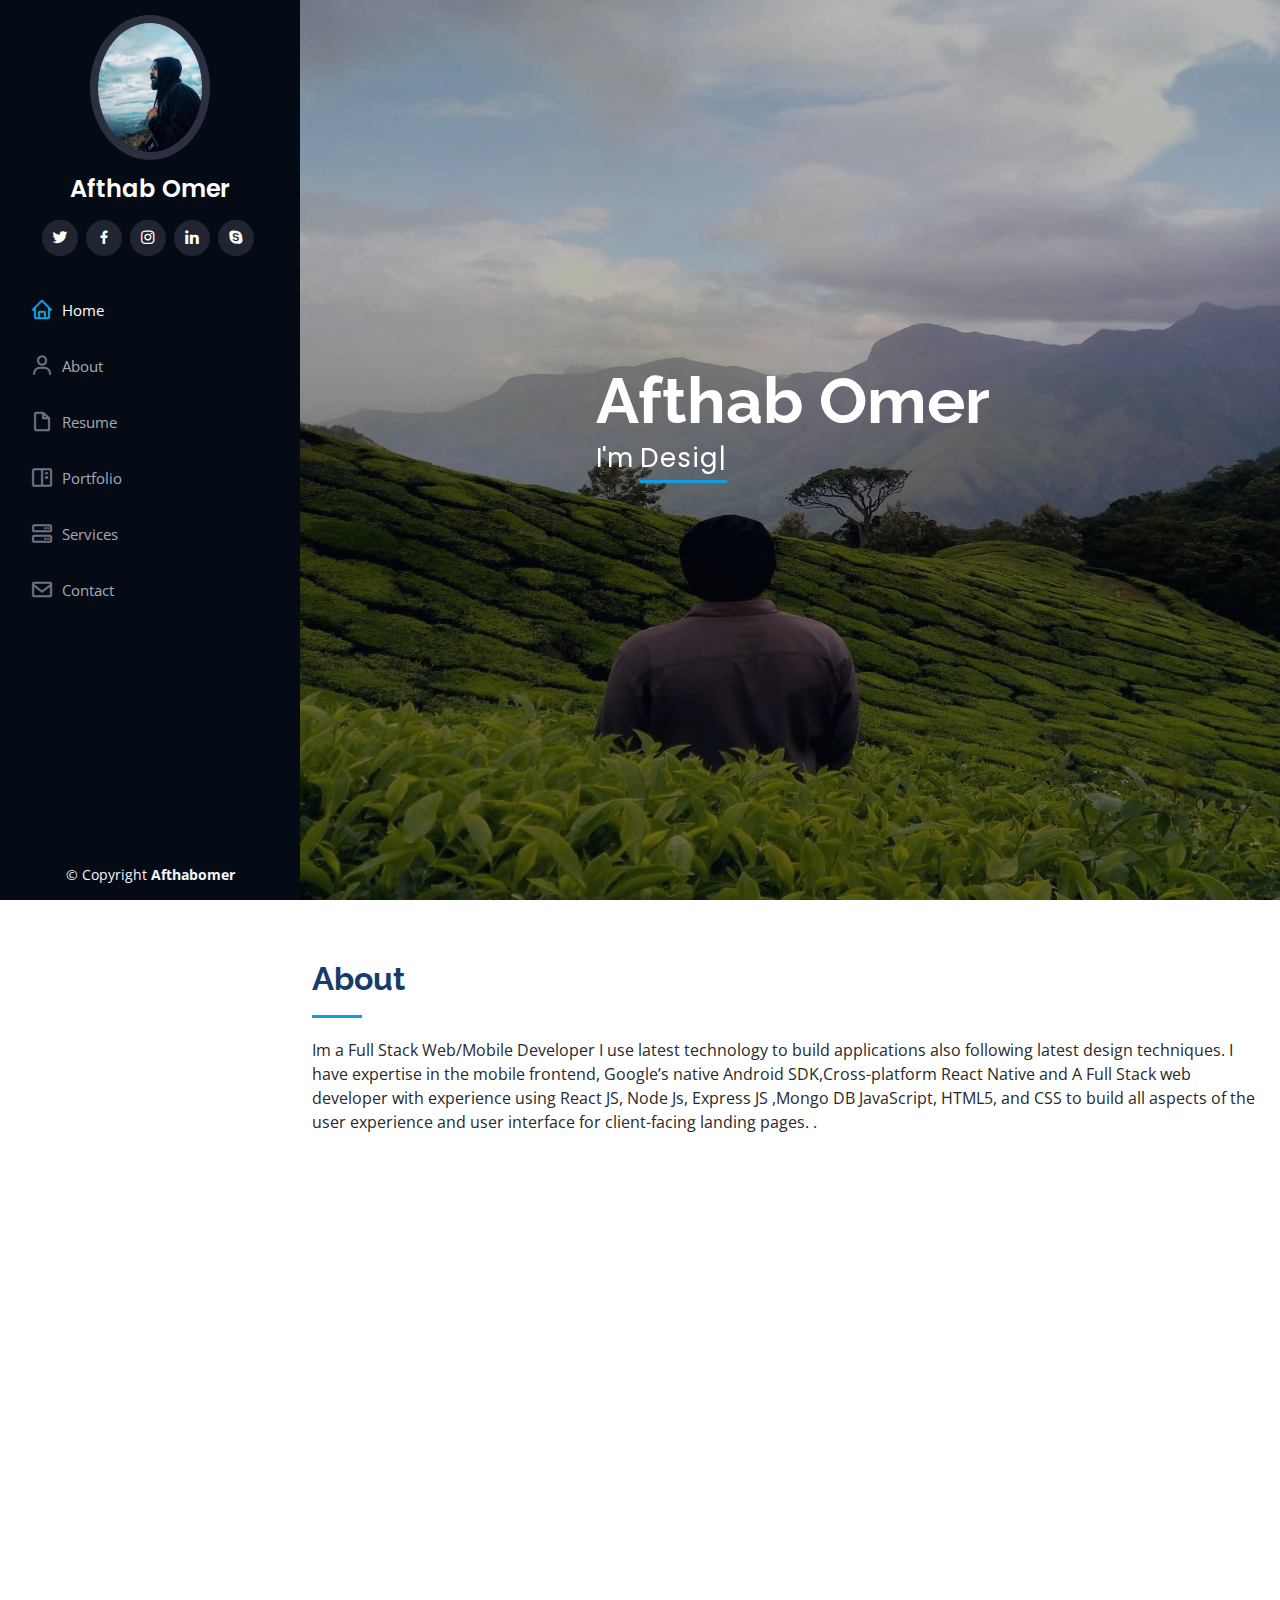
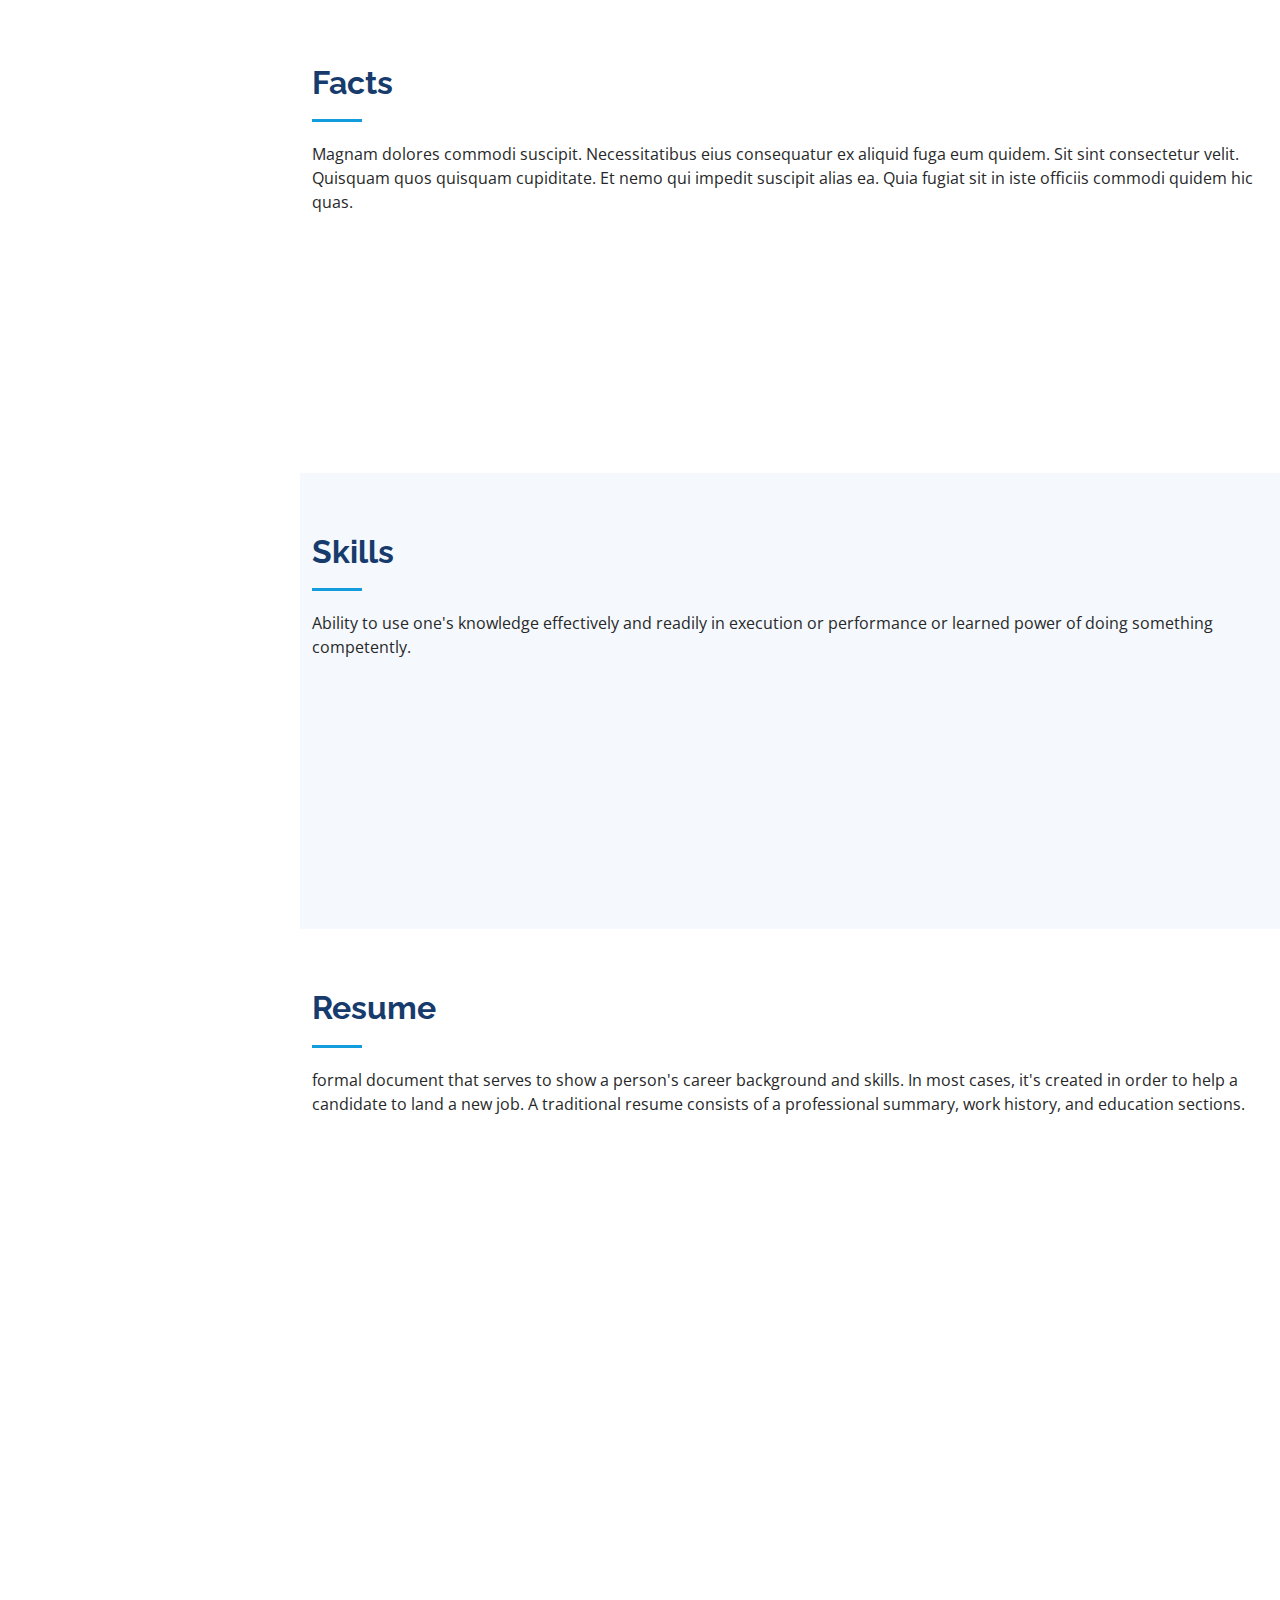
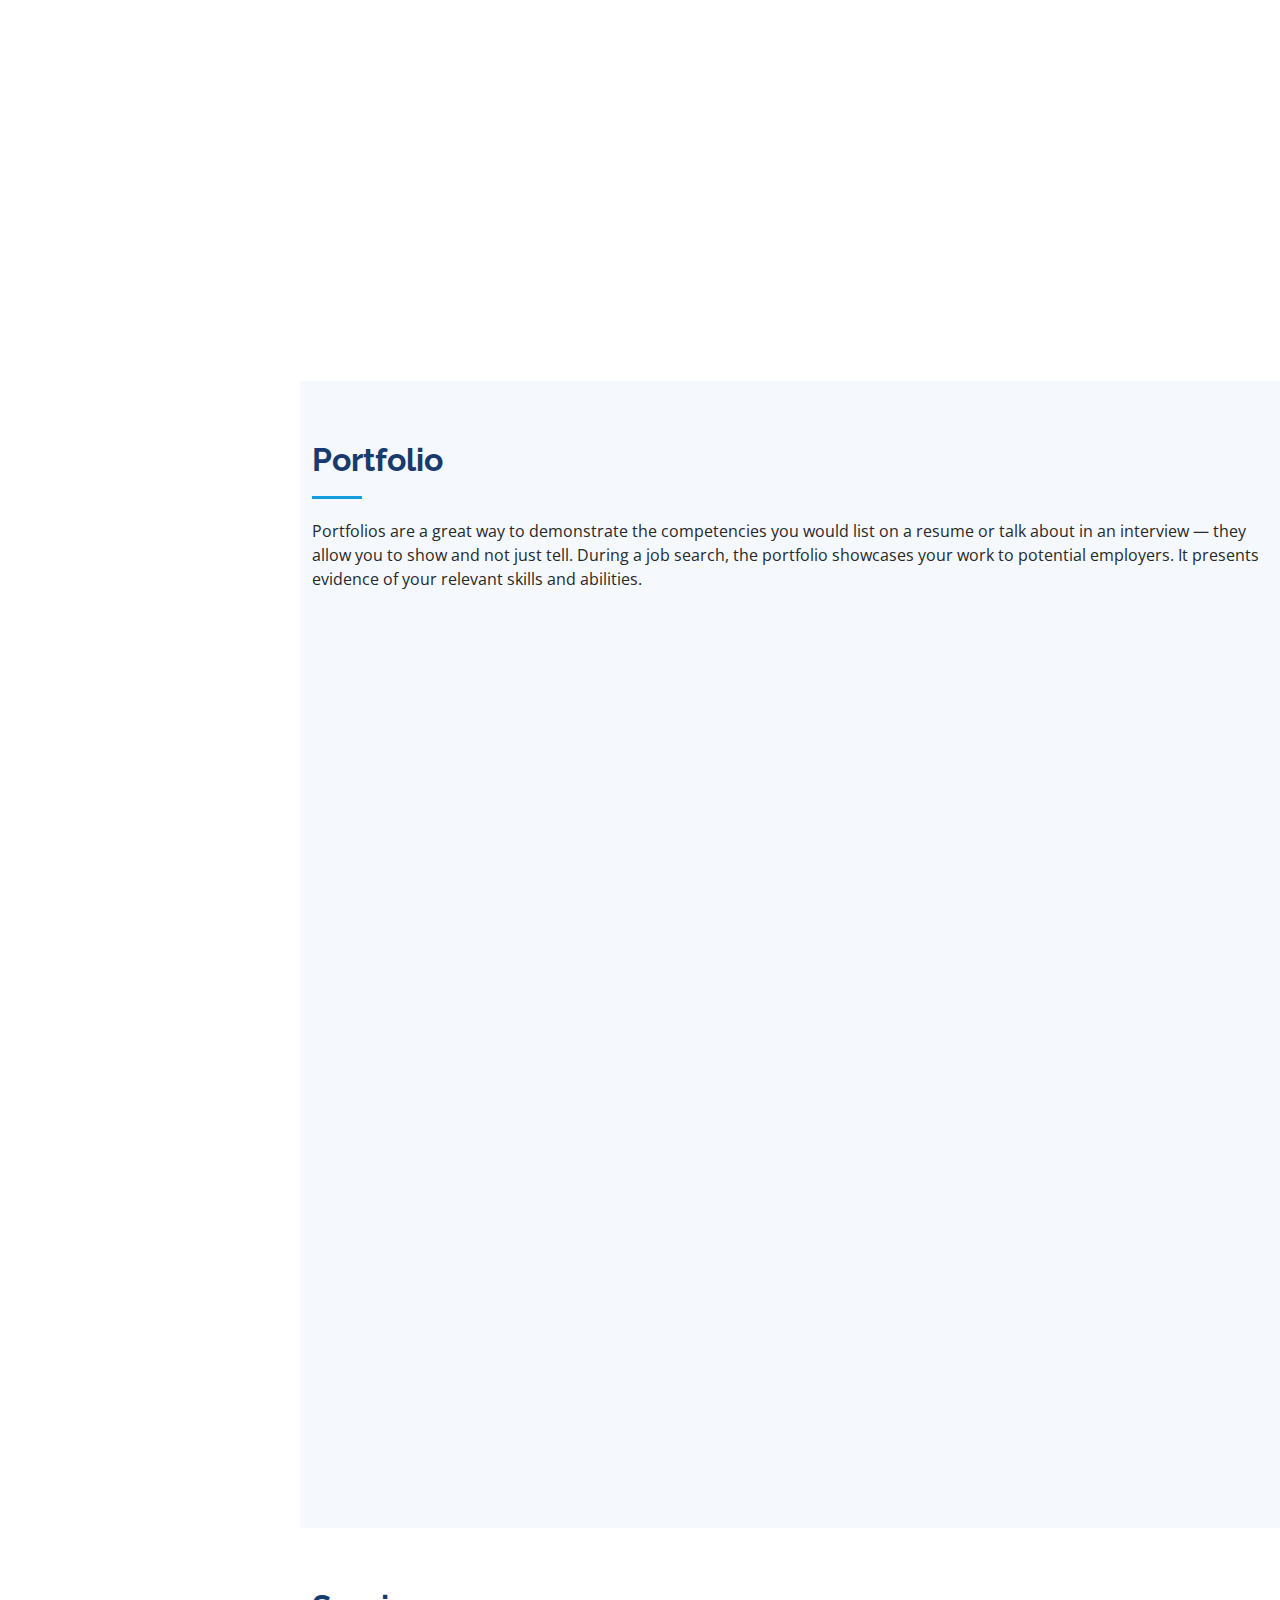
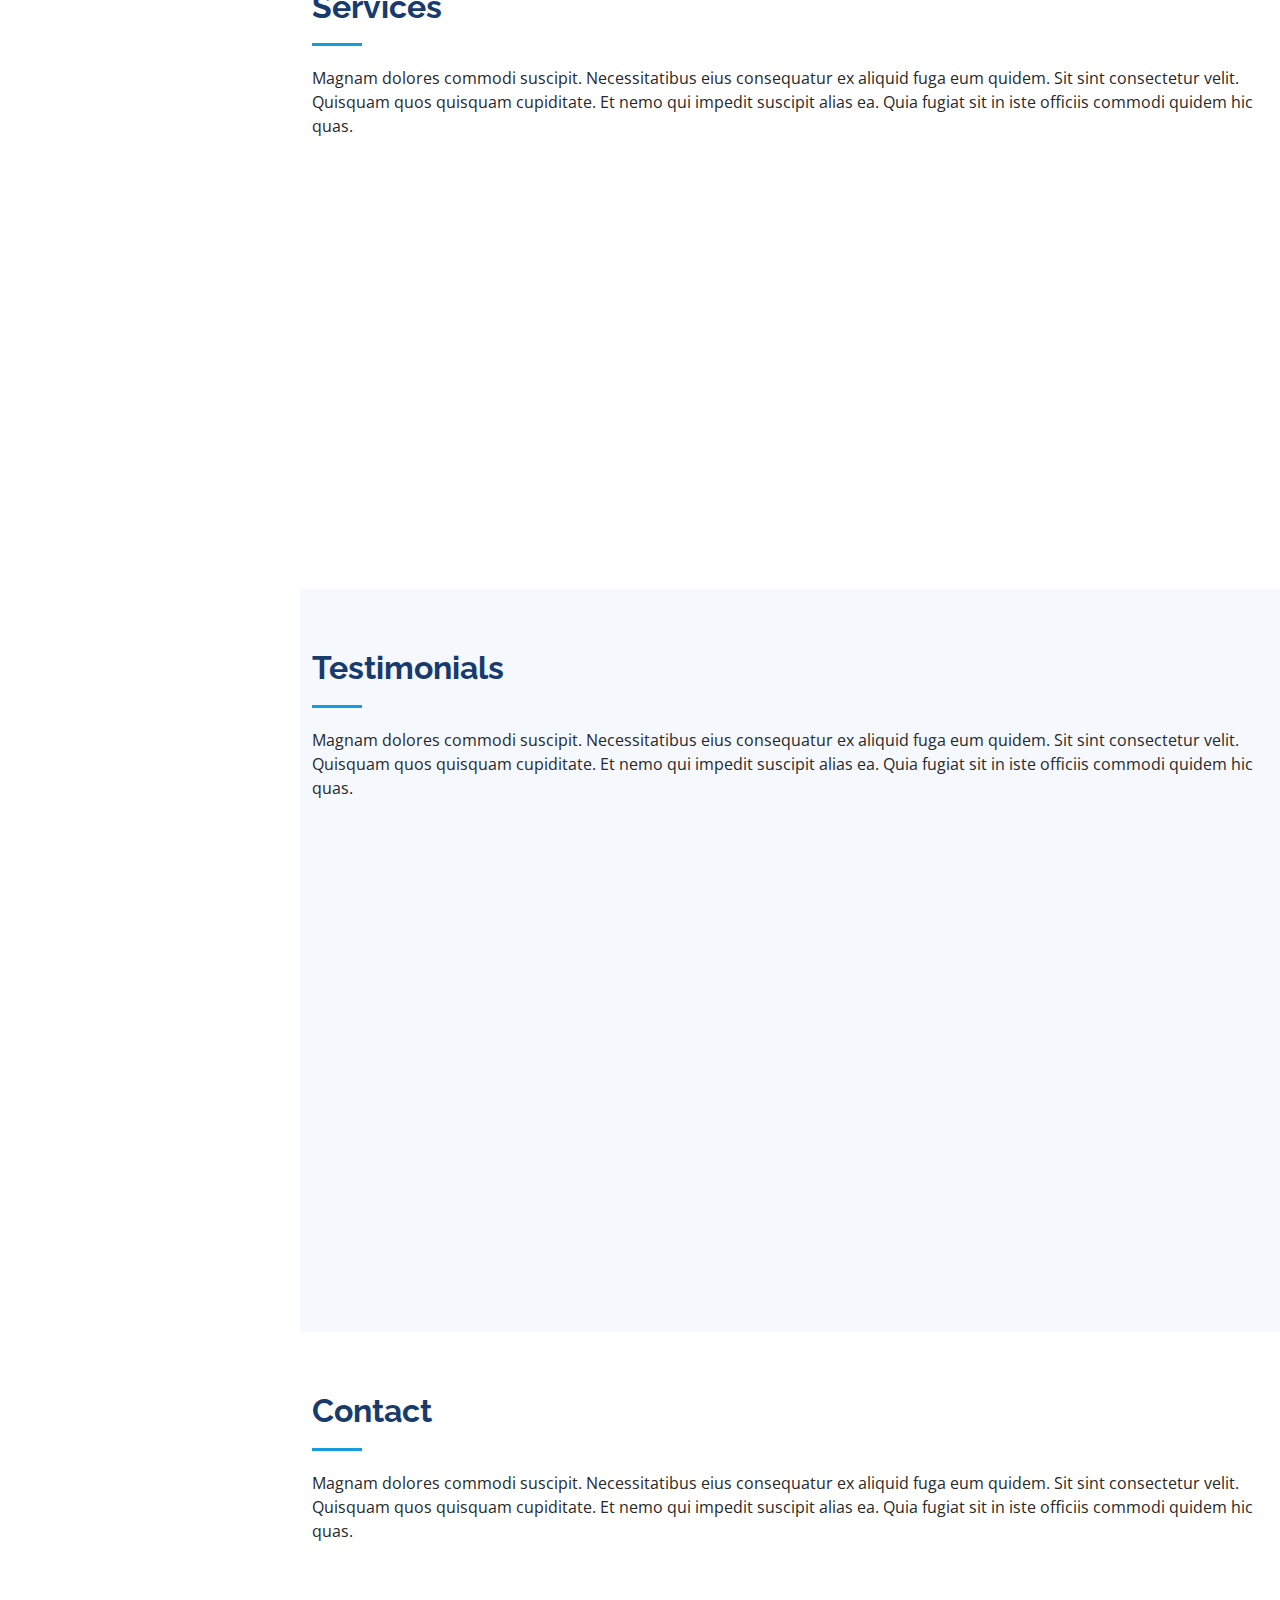
<file: index.html>
<!DOCTYPE html>
<html lang="en">

<head>
  <meta charset="utf-8">
  <meta content="width=device-width, initial-scale=1.0" name="viewport">

  <title>Afthab Omer-Resume</title>
  <meta content="" name="description">
  <meta content="" name="keywords">

  <!-- Favicons -->
  <link href="assets/img/favicon.png" rel="icon">
  <link href="assets/img/apple-touch-icon.png" rel="apple-touch-icon">

  <!-- Google Fonts -->
  <link href="https://fonts.googleapis.com/css?family=Open+Sans:300,300i,400,400i,600,600i,700,700i|Raleway:300,300i,400,400i,500,500i,600,600i,700,700i|Poppins:300,300i,400,400i,500,500i,600,600i,700,700i" rel="stylesheet">

  <!-- Vendor CSS Files -->
  <link href="assets/vendor/aos/aos.css" rel="stylesheet">
  <link href="assets/vendor/bootstrap/css/bootstrap.min.css" rel="stylesheet">
  <link href="assets/vendor/bootstrap-icons/bootstrap-icons.css" rel="stylesheet">
  <link href="assets/vendor/boxicons/css/boxicons.min.css" rel="stylesheet">
  <link href="assets/vendor/glightbox/css/glightbox.min.css" rel="stylesheet">
  <link href="assets/vendor/swiper/swiper-bundle.min.css" rel="stylesheet">

  <!-- Template Main CSS File -->
  <link href="assets/css/style.css" rel="stylesheet">

  <!-- =======================================================
  * Template Name: iPortfolio - v3.7.0
  * Template URL: https://bootstrapmade.com/iportfolio-bootstrap-portfolio-websites-template/
  * Author: BootstrapMade.com
  * License: https://bootstrapmade.com/license/
  ======================================================== -->
</head>

<body>

  <!-- ======= Mobile nav toggle button ======= -->
  <i class="bi bi-list mobile-nav-toggle d-xl-none"></i>

  <!-- ======= Header ======= -->
  <header id="header">
    <div class="d-flex flex-column">

      <div class="profile">
        <img src="assets/img/profile-img.jpg" alt="" class="img-fluid rounded-circle">
        <h1 class="text-light"><a href="index.html">Afthab Omer</a></h1>
        <div class="social-links mt-3 text-center">
          <a href="#" class="twitter"><i class="bx bxl-twitter"></i></a>
          <a href="https://www.facebook.com/afthab.omer.3" class="facebook"><i class="bx bxl-facebook"></i></a>
          <a href="https://www.instagram.com/afthab_omer/" class="instagram"><i class="bx bxl-instagram"></i></a>
          <a href="https://www.linkedin.com/in/afthab-omer/" class="linkedin"><i class="bx bxl-linkedin"></i></a>
          <a href="#" class="google-plus"><i class="bx bxl-skype"></i></a>
        </div>
      </div>

      <nav id="navbar" class="nav-menu navbar">
        <ul>
          <li><a href="#hero" class="nav-link scrollto active"><i class="bx bx-home"></i> <span>Home</span></a></li>
          <li><a href="#about" class="nav-link scrollto"><i class="bx bx-user"></i> <span>About</span></a></li>
          <li><a href="#resume" class="nav-link scrollto"><i class="bx bx-file-blank"></i> <span>Resume</span></a></li>
          <li><a href="#portfolio" class="nav-link scrollto"><i class="bx bx-book-content"></i> <span>Portfolio</span></a></li>
          <li><a href="#services" class="nav-link scrollto"><i class="bx bx-server"></i> <span>Services</span></a></li>
          <li><a href="#contact" class="nav-link scrollto"><i class="bx bx-envelope"></i> <span>Contact</span></a></li>
        </ul>
      </nav><!-- .nav-menu -->
    </div>
  </header><!-- End Header -->

  <!-- ======= Hero Section ======= -->
  <section id="hero" class="d-flex flex-column justify-content-center align-items-center">
    <div class="hero-container" data-aos="fade-in">
      <h1>Afthab Omer</h1>
      <p>I'm <span class="typed" data-typed-items="Designer, Developer, Traveler,Photographer"></span></p>
    </div>
  </section><!-- End Hero -->

  <main id="main">

    <!-- ======= About Section ======= -->
    <section id="about" class="about">
      <div class="container">

        <div class="section-title">
          <h2>About</h2>
          <p>Im a Full Stack Web/Mobile Developer I use latest technology to build applications also following latest design techniques.

            I have expertise in the mobile frontend, Google’s native Android SDK,Cross-platform React Native and A Full Stack web developer with experience using React JS, Node Js, Express JS ,Mongo DB JavaScript, HTML5, and CSS to build all aspects of the user experience and user interface for client-facing landing pages.
            
            .</p>
        </div>

        <div class="row">
          <div class="col-lg-4" data-aos="fade-right">
            <img src="assets/img/profile-img.jpg" class="img-fluid" alt="">
          </div>
          <div class="col-lg-8 pt-4 pt-lg-4 content" data-aos="fade-left">
            <h3>UI/UX Designer &amp; Web Developer.</h3>
            <p class="fst-italic">
              Seeking a challenging position in an organisation,where there is an opportunity to exhibit strengths and enhance skills while striving for the growth and development of organization
            </p>
            <div class="row">
              <div class="col-lg-6">
                <ul>
                  <li><i class="bi bi-chevron-right"></i> <strong>Birthday:</strong> <span>16 October 1997</span></li>
                  <li><i class="bi bi-chevron-right"></i> <strong>Phone:</strong> <span>+971503505323</span></li>
                  <li><i class="bi bi-chevron-right"></i> <strong>City:</strong> <span>Dubai, UAE</span></li>
                </ul>
              </div>
              <div class="col-lg-6">
                <ul>
                  <li><i class="bi bi-chevron-right"></i> <strong>Age:</strong> <span>24</span></li>
                  <li><i class="bi bi-chevron-right"></i> <strong>Degree:</strong> <span>Bsc computer science</span></li>
                  <li><i class="bi bi-chevron-right"></i> <strong>Email:</strong> <span>Afthabomer@gmail.com</span></li>
                </ul>
              </div>
            </div>
            <p>
              I also cook, drink coffee, travel alone, practice Yoga,living with lot of friends
            <br>
              I've done many things in this life, but what I'm most proud of is learning to live with purpose and within each and every moment. The important thing in life is to always be living your truth. Be Happy. Be Healthy. Be Kind. With a big and wide Smile on your face :
            </br>
              
            </p>
          </div>
        </div>

      </div>
    </section><!-- End About Section -->

    <!-- ======= Facts Section ======= -->
    <section id="facts" class="facts">
      <div class="container">

        <div class="section-title">
          <h2>Facts</h2>
          <p>Magnam dolores commodi suscipit. Necessitatibus eius consequatur ex aliquid fuga eum quidem. Sit sint consectetur velit. Quisquam quos quisquam cupiditate. Et nemo qui impedit suscipit alias ea. Quia fugiat sit in iste officiis commodi quidem hic quas.</p>
        </div>

        <div class="row no-gutters">

          <div class="col-lg-3 col-md-6 d-md-flex align-items-md-stretch" data-aos="fade-up">
            <div class="count-box">
              <i class="bi bi-emoji-smile"></i>
              <span data-purecounter-start="0" data-purecounter-end="232" data-purecounter-duration="1" class="purecounter"></span>
              <p><strong>Happy Clients</strong> consequuntur quae</p>
            </div>
          </div>

          <div class="col-lg-3 col-md-6 d-md-flex align-items-md-stretch" data-aos="fade-up" data-aos-delay="100">
            <div class="count-box">
              <i class="bi bi-journal-richtext"></i>
              <span data-purecounter-start="0" data-purecounter-end="521" data-purecounter-duration="1" class="purecounter"></span>
              <p><strong>Projects</strong> adipisci atque cum quia aut</p>
            </div>
          </div>

          <div class="col-lg-3 col-md-6 d-md-flex align-items-md-stretch" data-aos="fade-up" data-aos-delay="200">
            <div class="count-box">
              <i class="bi bi-headset"></i>
              <span data-purecounter-start="0" data-purecounter-end="1453" data-purecounter-duration="1" class="purecounter"></span>
              <p><strong>Hours Of Support</strong> aut commodi quaerat</p>
            </div>
          </div>

          <div class="col-lg-3 col-md-6 d-md-flex align-items-md-stretch" data-aos="fade-up" data-aos-delay="300">
            <div class="count-box">
              <i class="bi bi-people"></i>
              <span data-purecounter-start="0" data-purecounter-end="32" data-purecounter-duration="1" class="purecounter"></span>
              <p><strong>Hard Workers</strong> rerum asperiores dolor</p>
            </div>
          </div>

        </div>

      </div>
    </section><!-- End Facts Section -->

    <!-- ======= Skills Section ======= -->
    <section id="skills" class="skills section-bg">
      <div class="container">

        <div class="section-title">
          <h2>Skills</h2>
          <p>Ability to use one's knowledge effectively and readily in execution or performance or learned power of doing something competently.</p>
        </div>

        <div class="row skills-content">

          <div class="col-lg-6" data-aos="fade-up">

            <div class="progress">
              <span class="skill">HTML <i class="val">100%</i></span>
              <div class="progress-bar-wrap">
                <div class="progress-bar" role="progressbar" aria-valuenow="100" aria-valuemin="0" aria-valuemax="100"></div>
              </div>
            </div>

            <div class="progress">
              <span class="skill">CSS <i class="val">100%</i></span>
              <div class="progress-bar-wrap">
                <div class="progress-bar" role="progressbar" aria-valuenow="100" aria-valuemin="0" aria-valuemax="100"></div>
              </div>
            </div>

            <div class="progress">
              <span class="skill">JavaScript <i class="val">75%</i></span>
              <div class="progress-bar-wrap">
                <div class="progress-bar" role="progressbar" aria-valuenow="75" aria-valuemin="0" aria-valuemax="100"></div>
              </div>
            </div>

          </div>

          <div class="col-lg-6" data-aos="fade-up" data-aos-delay="100">

            <div class="progress">
              <span class="skill">NODE <i class="val">80%</i></span>
              <div class="progress-bar-wrap">
                <div class="progress-bar" role="progressbar" aria-valuenow="80" aria-valuemin="0" aria-valuemax="100"></div>
              </div>
            </div>

            <div class="progress">
              <span class="skill">MONGODB <i class="val">90%</i></span>
              <div class="progress-bar-wrap">
                <div class="progress-bar" role="progressbar" aria-valuenow="90" aria-valuemin="0" aria-valuemax="100"></div>
              </div>
            </div>

            <div class="progress">
              <span class="skill">ANDROID <i class="val">55%</i></span>
              <div class="progress-bar-wrap">
                <div class="progress-bar" role="progressbar" aria-valuenow="55" aria-valuemin="0" aria-valuemax="100"></div>
              </div>
            </div>

          </div>

        </div>

      </div>
    </section><!-- End Skills Section -->

    <!-- ======= Resume Section ======= -->
    <section id="resume" class="resume">
      <div class="container">

        <div class="section-title">
          <h2>Resume</h2>
          <p> formal document that serves to show a person's career background and skills. In most cases, it's created in order to help a candidate to land a new job. A traditional resume consists of a professional summary, work history, and education sections.</p>
        </div>

        <div class="row">
          <div class="col-lg-6" data-aos="fade-up">
            <h3 class="resume-title">Sumary</h3>
            <div class="resume-item pb-0">
              <h4>AFTHAB OMER</h4>
              <p><em>Seeking a challenging position in an organisation,where there is an opportunity to exhibit strengths and enhance skills while striving for the growth and development of organization.</em></p>
              <ul>
                <li>united arab emirates,dubai,muhaisnah 4</li>
                <li>+971503505323</li>
                <li>Afthabomer@gmail.com</li>
              </ul>
            </div>

            <h3 class="resume-title">Education</h3>
            <div class="resume-item">
              <h4>UNIVERSITY OF MYSORE &amp; Graphic Design</h4>
              <h5>2015 - 2018</h5>
              <p>Saraswathipuram, Mysuru</p>
              <p>B.sc Computer Science</p>
              <p><em>Automation Portal for college management
              </p><p>Garden Truck: Web application developed in J2EE platform
                for farmers managementv system with automated kisan card generation.</em></p>
            </div>
            <div class="resume-item">
              <h4>JDT HIGHER SECONDARY SCHOOL &amp; Graphic Design</h4>
              <h5>2013 - 2015</h5>
              <p><em>VELLIMADUKUNNU ,CALICUT</em></p>
            </div>
          </div>
          <div class="col-lg-6" data-aos="fade-up" data-aos-delay="100">
            <h3 class="resume-title">Professional Experience</h3>
            <div class="resume-item">
              <h4>Software Developer</h4>
              <h5>Sep 2018 - Sep 2021</h5>
              <p><em>New change Pvt Ltd, Bangalore </em></p>
              <ul>
                <li>Lead in the design, development, and implementation of the graphic, layout, and production communication materials</li>
                <li>Delegate tasks to the 7 members of the developing team and provide counsel on all aspects of the project. </li>
                <li>Supervise the assessment of all developing materials in order to ensure quality and accuracy of the product</li>
                <li>Worked in team development of Web Apps in React js framework</li>
              </ul>
            </div>
            <div class="resume-item">
              <h4>Android Developer-Intern</h4>
              <h5>April 2018 - July 2018</h5>
              <p><em>TATA Consultancy Service-Infopark Cochin</em></p>
              <ul>
                <li>Engineered android application with real time databse</li>
                <li>Exposed to VCS Terminologies</li>
                <li>Experienced in Complex backend management systems</li>
                <li>Played role of scrum</li>
              </ul>
            </div>
          </div>
        </div>

      </div>
    </section><!-- End Resume Section -->

    <!-- ======= Portfolio Section ======= -->
    <section id="portfolio" class="portfolio section-bg">
      <div class="container">

        <div class="section-title">
          <h2>Portfolio</h2>
          <p>
            Portfolios are a great way to demonstrate the competencies you would list on a resume or talk about in an interview — they allow you to show and not just tell. During a job search, the portfolio showcases your work to potential employers. It presents evidence of your relevant skills and abilities.</p>
        </div>

        <div class="row" data-aos="fade-up">
          <div class="col-lg-12 d-flex justify-content-center">
            <ul id="portfolio-flters">
              <li data-filter="*" class="filter-active">All</li>
              <li data-filter=".filter-app">App</li>
              <li data-filter=".filter-card">Photo</li>
              <li data-filter=".filter-web">Web</li>
            </ul>
          </div>
        </div>

        <div class="row portfolio-container" data-aos="fade-up" data-aos-delay="100">

          <div class="col-lg-4 col-md-6 portfolio-item filter-app">
            <div class="portfolio-wrap">
              <img src="assets/img/portfolio/portfolio-1.jpg" class="img-fluid" alt="">
              <div class="portfolio-links">
                <a href="assets/img/portfolio/portfolio-1.jpg" data-gallery="portfolioGallery" class="portfolio-lightbox" title="App 1"><i class="bx bx-plus"></i></a>
                <a href="portfolio-details.html" title="More Details"><i class="bx bx-link"></i></a>
              </div>
            </div>
          </div>

          <div class="col-lg-4 col-md-6 portfolio-item filter-web">
            <div class="portfolio-wrap">
              <img src="assets/img/portfolio/portfolio-2.jpg" class="img-fluid" alt="">
              <div class="portfolio-links">
                <a href="assets/img/portfolio/portfolio-2.jpg" data-gallery="portfolioGallery" class="portfolio-lightbox" title="Web 3"><i class="bx bx-plus"></i></a>
                <a href="portfolio-details.html" title="More Details"><i class="bx bx-link"></i></a>
              </div>
            </div>
          </div>

          <div class="col-lg-4 col-md-6 portfolio-item filter-app">
            <div class="portfolio-wrap">
              <img src="assets/img/portfolio/portfolio-3.jpg" class="img-fluid" alt="">
              <div class="portfolio-links">
                <a href="assets/img/portfolio/portfolio-3.jpg" data-gallery="portfolioGallery" class="portfolio-lightbox" title="App 2"><i class="bx bx-plus"></i></a>
                <a href="portfolio-details.html" title="More Details"><i class="bx bx-link"></i></a>
              </div>
            </div>
          </div>

          <div class="col-lg-4 col-md-6 portfolio-item filter-card">
            <div class="portfolio-wrap">
              <img src="assets/img/portfolio/portfolio-4.jpg" class="img-fluid" alt="">
              <div class="portfolio-links">
                <a href="assets/img/portfolio/portfolio-4.jpg" data-gallery="portfolioGallery" class="portfolio-lightbox" title="Card 2"><i class="bx bx-plus"></i></a>
                <a href="portfolio-details.html" title="More Details"><i class="bx bx-link"></i></a>
              </div>
            </div>
          </div>

          <div class="col-lg-4 col-md-6 portfolio-item filter-web">
            <div class="portfolio-wrap">
              <img src="assets/img/portfolio/portfolio-5.jpg" class="img-fluid" alt="">
              <div class="portfolio-links">
                <a href="assets/img/portfolio/portfolio-5.jpg" data-gallery="portfolioGallery" class="portfolio-lightbox" title="Web 2"><i class="bx bx-plus"></i></a>
                <a href="portfolio-details.html" title="More Details"><i class="bx bx-link"></i></a>
              </div>
            </div>
          </div>

          <div class="col-lg-4 col-md-6 portfolio-item filter-app">
            <div class="portfolio-wrap">
              <img src="assets/img/portfolio/portfolio-6.jpg" class="img-fluid" alt="">
              <div class="portfolio-links">
                <a href="assets/img/portfolio/portfolio-6.jpg" data-gallery="portfolioGallery" class="portfolio-lightbox" title="App 3"><i class="bx bx-plus"></i></a>
                <a href="portfolio-details.html" title="More Details"><i class="bx bx-link"></i></a>
              </div>
            </div>
          </div>

          <div class="col-lg-4 col-md-6 portfolio-item filter-card">
            <div class="portfolio-wrap">
              <img src="assets/img/portfolio/portfolio-7.jpg" class="img-fluid" alt="">
              <div class="portfolio-links">
                <a href="assets/img/portfolio/portfolio-7.jpg" data-gallery="portfolioGallery" class="portfolio-lightbox" title="Card 1"><i class="bx bx-plus"></i></a>
                <a href="portfolio-details.html" title="More Details"><i class="bx bx-link"></i></a>
              </div>
            </div>
          </div>
          <div class="col-lg-4 col-md-6 portfolio-item filter-card">
            <div class="portfolio-wrap">
              <img src="assets/img/portfolio/portfolio-8.jpg" class="img-fluid" alt="">
              <div class="portfolio-links">
                <a href="assets/img/portfolio/portfolio-8.jpg" data-gallery="portfolioGallery" class="portfolio-lightbox" title="Card 3"><i class="bx bx-plus"></i></a>
                <a href="portfolio-details.html" title="More Details"><i class="bx bx-link"></i></a>
              </div>
            </div>
          </div>

          <div class="col-lg-4 col-md-6 portfolio-item filter-web">
            <div class="portfolio-wrap">
              <img src="assets/img/portfolio/portfolio-9.jpg" class="img-fluid" alt="">
              <div class="portfolio-links">
                <a href="assets/img/portfolio/portfolio-9.jpg" data-gallery="portfolioGallery" class="portfolio-lightbox" title="Web 3"><i class="bx bx-plus"></i></a>
                <a href="portfolio-details.html" title="More Details"><i class="bx bx-link"></i></a>
              </div>
            </div>
          </div>

        </div>

      </div>
    </section><!-- End Portfolio Section -->

    <!-- ======= Services Section ======= -->
    <section id="services" class="services">
      <div class="container">

        <div class="section-title">
          <h2>Services</h2>
          <p>Magnam dolores commodi suscipit. Necessitatibus eius consequatur ex aliquid fuga eum quidem. Sit sint consectetur velit. Quisquam quos quisquam cupiditate. Et nemo qui impedit suscipit alias ea. Quia fugiat sit in iste officiis commodi quidem hic quas.</p>
        </div>

        <div class="row">
          <div class="col-lg-4 col-md-6 icon-box" data-aos="fade-up">
            <div class="icon"><i class="bi bi-briefcase"></i></div>
            <h4 class="title"><a href="">Lorem Ipsum</a></h4>
            <p class="description">Voluptatum deleniti atque corrupti quos dolores et quas molestias excepturi sint occaecati cupiditate non provident</p>
          </div>
          <div class="col-lg-4 col-md-6 icon-box" data-aos="fade-up" data-aos-delay="100">
            <div class="icon"><i class="bi bi-card-checklist"></i></div>
            <h4 class="title"><a href="">Dolor Sitema</a></h4>
            <p class="description">Minim veniam, quis nostrud exercitation ullamco laboris nisi ut aliquip ex ea commodo consequat tarad limino ata</p>
          </div>
          <div class="col-lg-4 col-md-6 icon-box" data-aos="fade-up" data-aos-delay="200">
            <div class="icon"><i class="bi bi-bar-chart"></i></div>
            <h4 class="title"><a href="">Sed ut perspiciatis</a></h4>
            <p class="description">Duis aute irure dolor in reprehenderit in voluptate velit esse cillum dolore eu fugiat nulla pariatur</p>
          </div>
          <div class="col-lg-4 col-md-6 icon-box" data-aos="fade-up" data-aos-delay="300">
            <div class="icon"><i class="bi bi-binoculars"></i></div>
            <h4 class="title"><a href="">Magni Dolores</a></h4>
            <p class="description">Excepteur sint occaecat cupidatat non proident, sunt in culpa qui officia deserunt mollit anim id est laborum</p>
          </div>
          <div class="col-lg-4 col-md-6 icon-box" data-aos="fade-up" data-aos-delay="400">
            <div class="icon"><i class="bi bi-brightness-high"></i></div>
            <h4 class="title"><a href="">Nemo Enim</a></h4>
            <p class="description">At vero eos et accusamus et iusto odio dignissimos ducimus qui blanditiis praesentium voluptatum deleniti atque</p>
          </div>
          <div class="col-lg-4 col-md-6 icon-box" data-aos="fade-up" data-aos-delay="500">
            <div class="icon"><i class="bi bi-calendar4-week"></i></div>
            <h4 class="title"><a href="">Eiusmod Tempor</a></h4>
            <p class="description">Et harum quidem rerum facilis est et expedita distinctio. Nam libero tempore, cum soluta nobis est eligendi</p>
          </div>
        </div>

      </div>
    </section><!-- End Services Section -->

    <!-- ======= Testimonials Section ======= -->
    <section id="testimonials" class="testimonials section-bg">
      <div class="container">

        <div class="section-title">
          <h2>Testimonials</h2>
          <p>Magnam dolores commodi suscipit. Necessitatibus eius consequatur ex aliquid fuga eum quidem. Sit sint consectetur velit. Quisquam quos quisquam cupiditate. Et nemo qui impedit suscipit alias ea. Quia fugiat sit in iste officiis commodi quidem hic quas.</p>
        </div>

        <div class="testimonials-slider swiper" data-aos="fade-up" data-aos-delay="100">
          <div class="swiper-wrapper">

            <div class="swiper-slide">
              <div class="testimonial-item" data-aos="fade-up">
                <p>
                  <i class="bx bxs-quote-alt-left quote-icon-left"></i>
                  Proin iaculis purus consequat sem cure digni ssim donec porttitora entum suscipit rhoncus. Accusantium quam, ultricies eget id, aliquam eget nibh et. Maecen aliquam, risus at semper.
                  <i class="bx bxs-quote-alt-right quote-icon-right"></i>
                </p>
                <img src="assets/img/testimonials/testimonials-1.jpg" class="testimonial-img" alt="">
                <h3>Saul Goodman</h3>
                <h4>Ceo &amp; Founder</h4>
              </div>
            </div><!-- End testimonial item -->

            <div class="swiper-slide">
              <div class="testimonial-item" data-aos="fade-up" data-aos-delay="100">
                <p>
                  <i class="bx bxs-quote-alt-left quote-icon-left"></i>
                  Export tempor illum tamen malis malis eram quae irure esse labore quem cillum quid cillum eram malis quorum velit fore eram velit sunt aliqua noster fugiat irure amet legam anim culpa.
                  <i class="bx bxs-quote-alt-right quote-icon-right"></i>
                </p>
                <img src="assets/img/testimonials/testimonials-2.jpg" class="testimonial-img" alt="">
                <h3>Sara Wilsson</h3>
                <h4>Designer</h4>
              </div>
            </div><!-- End testimonial item -->

            <div class="swiper-slide">
              <div class="testimonial-item" data-aos="fade-up" data-aos-delay="200">
                <p>
                  <i class="bx bxs-quote-alt-left quote-icon-left"></i>
                  Enim nisi quem export duis labore cillum quae magna enim sint quorum nulla quem veniam duis minim tempor labore quem eram duis noster aute amet eram fore quis sint minim.
                  <i class="bx bxs-quote-alt-right quote-icon-right"></i>
                </p>
                <img src="assets/img/testimonials/testimonials-3.jpg" class="testimonial-img" alt="">
                <h3>Jena Karlis</h3>
                <h4>Store Owner</h4>
              </div>
            </div><!-- End testimonial item -->

            <div class="swiper-slide">
              <div class="testimonial-item" data-aos="fade-up" data-aos-delay="300">
                <p>
                  <i class="bx bxs-quote-alt-left quote-icon-left"></i>
                  Fugiat enim eram quae cillum dolore dolor amet nulla culpa multos export minim fugiat minim velit minim dolor enim duis veniam ipsum anim magna sunt elit fore quem dolore labore illum veniam.
                  <i class="bx bxs-quote-alt-right quote-icon-right"></i>
                </p>
                <img src="assets/img/testimonials/testimonials-4.jpg" class="testimonial-img" alt="">
                <h3>Matt Brandon</h3>
                <h4>Freelancer</h4>
              </div>
            </div><!-- End testimonial item -->

            <div class="swiper-slide">
              <div class="testimonial-item" data-aos="fade-up" data-aos-delay="400">
                <p>
                  <i class="bx bxs-quote-alt-left quote-icon-left"></i>
                  Quis quorum aliqua sint quem legam fore sunt eram irure aliqua veniam tempor noster veniam enim culpa labore duis sunt culpa nulla illum cillum fugiat legam esse veniam culpa fore nisi cillum quid.
                  <i class="bx bxs-quote-alt-right quote-icon-right"></i>
                </p>
                <img src="assets/img/testimonials/testimonials-5.jpg" class="testimonial-img" alt="">
                <h3>John Larson</h3>
                <h4>Entrepreneur</h4>
              </div>
            </div><!-- End testimonial item -->

          </div>
          <div class="swiper-pagination"></div>
        </div>

      </div>
    </section><!-- End Testimonials Section -->

    <!-- ======= Contact Section ======= -->
    <section id="contact" class="contact">
      <div class="container">

        <div class="section-title">
          <h2>Contact</h2>
          <p>Magnam dolores commodi suscipit. Necessitatibus eius consequatur ex aliquid fuga eum quidem. Sit sint consectetur velit. Quisquam quos quisquam cupiditate. Et nemo qui impedit suscipit alias ea. Quia fugiat sit in iste officiis commodi quidem hic quas.</p>
        </div>

        <div class="row" data-aos="fade-in">

          <div class="col-lg-5 d-flex align-items-stretch">
            <div class="info">
              <div class="address">
                <i class="bi bi-geo-alt"></i>
                <h4>Location:</h4>
                <p>united arab emirates,dubai,muhaisnah 4</p>
              </div>

              <div class="email">
                <i class="bi bi-envelope"></i>
                <h4>Email:</h4>
                <p>Afthabomer@gmail.com</p>
              </div>

              <div class="phone">
                <i class="bi bi-phone"></i>
                <h4>Call:</h4>
                <p>+971503505323</p>
              </div>

              <iframe src="https://www.google.com/maps/embed?pb=!1m10!1m8!1m3!1d57724.83687433157!2d55.39102700000001!3d25.277235!3m2!1i1024!2i768!4f13.1!5e0!3m2!1sen!2sae!4v1653388410871!5m2!1sen!2sae" frameborder="0" style="border:0; width: 100%; height: 290px;" allowfullscreen></iframe>
             
            </div>

          </div>

          <div class="col-lg-7 mt-5 mt-lg-0 d-flex align-items-stretch">
            <form action="forms/contact.php" method="post" role="form" class="php-email-form">
              <div class="row">
                <div class="form-group col-md-6">
                  <label for="name">Your Name</label>
                  <input type="text" name="name" class="form-control" id="name" required>
                </div>
                <div class="form-group col-md-6">
                  <label for="name">Your Email</label>
                  <input type="email" class="form-control" name="email" id="email" required>
                </div>
              </div>
              <div class="form-group">
                <label for="name">Subject</label>
                <input type="text" class="form-control" name="subject" id="subject" required>
              </div>
              <div class="form-group">
                <label for="name">Message</label>
                <textarea class="form-control" name="message" rows="10" required></textarea>
              </div>
              <div class="my-3">
                <div class="loading">Loading</div>
                <div class="error-message"></div>
                <div class="sent-message">Your message has been sent. Thank you!</div>
              </div>
              <div class="text-center"><button type="submit">Send Message</button></div>
            </form>
          </div>

        </div>

      </div>
    </section><!-- End Contact Section -->

  </main><!-- End #main -->

  <!-- ======= Footer ======= -->
  <footer id="footer">
    <div class="container">
      <div class="copyright">
        &copy; Copyright <strong><span>Afthabomer</span></strong>
      </div>
    </div>
  </footer><!-- End  Footer -->

  <a href="#" class="back-to-top d-flex align-items-center justify-content-center"><i class="bi bi-arrow-up-short"></i></a>

  <!-- Vendor JS Files -->
  <script src="assets/vendor/purecounter/purecounter.js"></script>
  <script src="assets/vendor/aos/aos.js"></script>
  <script src="assets/vendor/bootstrap/js/bootstrap.bundle.min.js"></script>
  <script src="assets/vendor/glightbox/js/glightbox.min.js"></script>
  <script src="assets/vendor/isotope-layout/isotope.pkgd.min.js"></script>
  <script src="assets/vendor/swiper/swiper-bundle.min.js"></script>
  <script src="assets/vendor/typed.js/typed.min.js"></script>
  <script src="assets/vendor/waypoints/noframework.waypoints.js"></script>
  <script src="assets/vendor/php-email-form/validate.js"></script>

  <!-- Template Main JS File -->
  <script src="assets/js/main.js"></script>

</body>

</html>
</file>
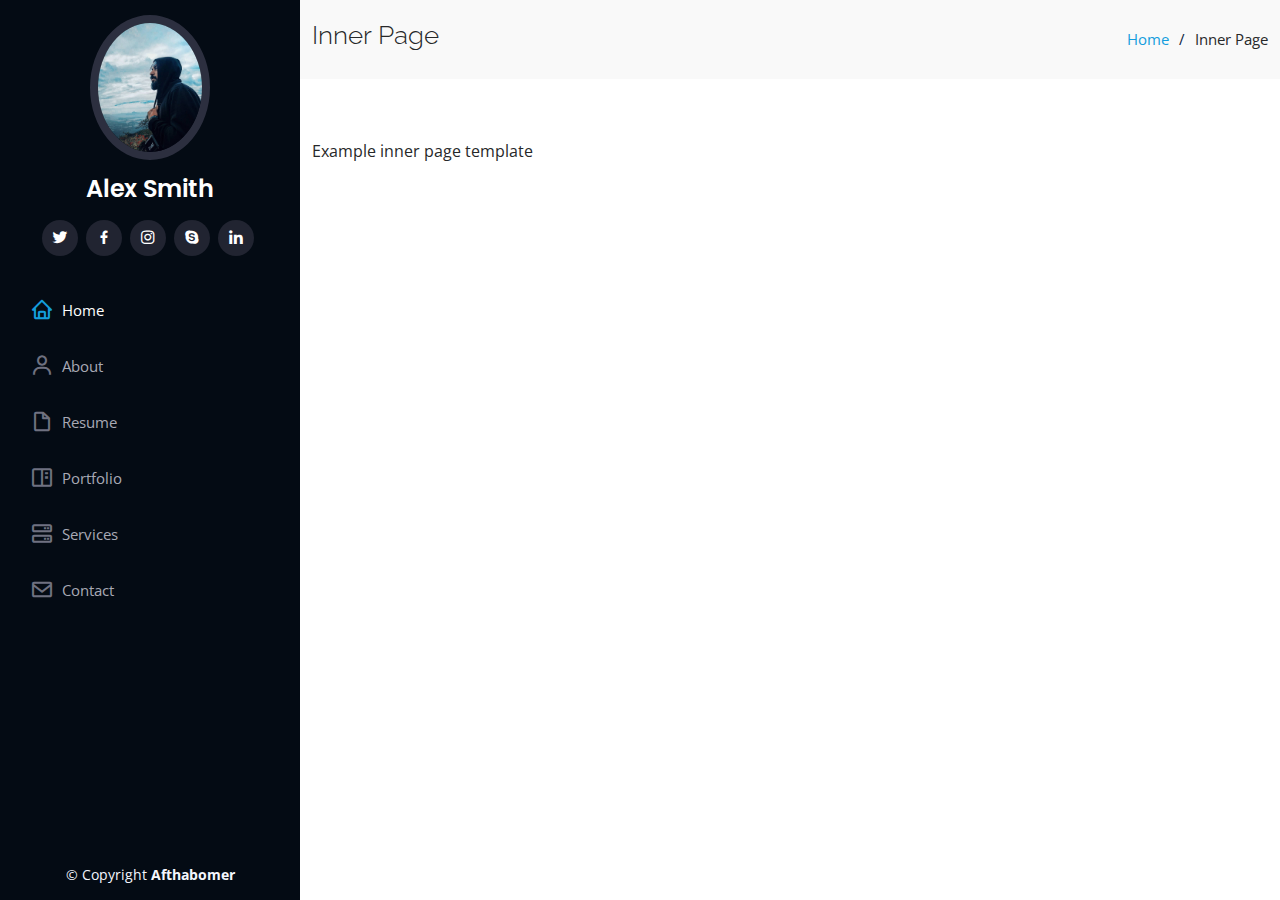
<file: inner-page.html>
<!DOCTYPE html>
<html lang="en">

<head>
  <meta charset="utf-8">
  <meta content="width=device-width, initial-scale=1.0" name="viewport">

  <title>Inner Page - iPortfolio Bootstrap Template</title>
  <meta content="" name="description">
  <meta content="" name="keywords">

  <!-- Favicons -->
  <link href="assets/img/favicon.png" rel="icon">
  <link href="assets/img/apple-touch-icon.png" rel="apple-touch-icon">

  <!-- Google Fonts -->
  <link href="https://fonts.googleapis.com/css?family=Open+Sans:300,300i,400,400i,600,600i,700,700i|Raleway:300,300i,400,400i,500,500i,600,600i,700,700i|Poppins:300,300i,400,400i,500,500i,600,600i,700,700i" rel="stylesheet">

  <!-- Vendor CSS Files -->
  <link href="assets/vendor/aos/aos.css" rel="stylesheet">
  <link href="assets/vendor/bootstrap/css/bootstrap.min.css" rel="stylesheet">
  <link href="assets/vendor/bootstrap-icons/bootstrap-icons.css" rel="stylesheet">
  <link href="assets/vendor/boxicons/css/boxicons.min.css" rel="stylesheet">
  <link href="assets/vendor/glightbox/css/glightbox.min.css" rel="stylesheet">
  <link href="assets/vendor/swiper/swiper-bundle.min.css" rel="stylesheet">

  <!-- Template Main CSS File -->
  <link href="assets/css/style.css" rel="stylesheet">

  <!-- =======================================================
  * Template Name: iPortfolio - v3.7.0
  * Template URL: https://bootstrapmade.com/iportfolio-bootstrap-portfolio-websites-template/
  * Author: BootstrapMade.com
  * License: https://bootstrapmade.com/license/
  ======================================================== -->
</head>

<body>

  <!-- ======= Mobile nav toggle button ======= -->
  <i class="bi bi-list mobile-nav-toggle d-xl-none"></i>

  <!-- ======= Header ======= -->
  <header id="header">
    <div class="d-flex flex-column">

      <div class="profile">
        <img src="assets/img/profile-img.jpg" alt="" class="img-fluid rounded-circle">
        <h1 class="text-light"><a href="index.html">Alex Smith</a></h1>
        <div class="social-links mt-3 text-center">
          <a href="#" class="twitter"><i class="bx bxl-twitter"></i></a>
          <a href="#" class="facebook"><i class="bx bxl-facebook"></i></a>
          <a href="#" class="instagram"><i class="bx bxl-instagram"></i></a>
          <a href="#" class="google-plus"><i class="bx bxl-skype"></i></a>
          <a href="#" class="linkedin"><i class="bx bxl-linkedin"></i></a>
        </div>
      </div>

      <nav id="navbar" class="nav-menu navbar">
        <ul>
          <li><a href="#hero" class="nav-link scrollto active"><i class="bx bx-home"></i> <span>Home</span></a></li>
          <li><a href="#about" class="nav-link scrollto"><i class="bx bx-user"></i> <span>About</span></a></li>
          <li><a href="#resume" class="nav-link scrollto"><i class="bx bx-file-blank"></i> <span>Resume</span></a></li>
          <li><a href="#portfolio" class="nav-link scrollto"><i class="bx bx-book-content"></i> <span>Portfolio</span></a></li>
          <li><a href="#services" class="nav-link scrollto"><i class="bx bx-server"></i> <span>Services</span></a></li>
          <li><a href="#contact" class="nav-link scrollto"><i class="bx bx-envelope"></i> <span>Contact</span></a></li>
        </ul>
      </nav><!-- .nav-menu -->
    </div>
  </header><!-- End Header -->

  <main id="main">

    <!-- ======= Breadcrumbs ======= -->
    <section class="breadcrumbs">
      <div class="container">

        <div class="d-flex justify-content-between align-items-center">
          <h2>Inner Page</h2>
          <ol>
            <li><a href="index.html">Home</a></li>
            <li>Inner Page</li>
          </ol>
        </div>

      </div>
    </section><!-- End Breadcrumbs -->

    <section class="inner-page">
      <div class="container">
        <p>
          Example inner page template
        </p>
      </div>
    </section>

  </main><!-- End #main -->

  <!-- ======= Footer ======= -->
  <footer id="footer">
    <div class="container">
      <div class="copyright">
        &copy; Copyright <strong><span>Afthabomer</span></strong>
      </div>
    </div>
  </footer><!-- End  Footer -->

  <a href="#" class="back-to-top d-flex align-items-center justify-content-center"><i class="bi bi-arrow-up-short"></i></a>

  <!-- Vendor JS Files -->
  <script src="assets/vendor/purecounter/purecounter.js"></script>
  <script src="assets/vendor/aos/aos.js"></script>
  <script src="assets/vendor/bootstrap/js/bootstrap.bundle.min.js"></script>
  <script src="assets/vendor/glightbox/js/glightbox.min.js"></script>
  <script src="assets/vendor/isotope-layout/isotope.pkgd.min.js"></script>
  <script src="assets/vendor/swiper/swiper-bundle.min.js"></script>
  <script src="assets/vendor/typed.js/typed.min.js"></script>
  <script src="assets/vendor/waypoints/noframework.waypoints.js"></script>
  <script src="assets/vendor/php-email-form/validate.js"></script>

  <!-- Template Main JS File -->
  <script src="assets/js/main.js"></script>

</body>

</html>
</file>
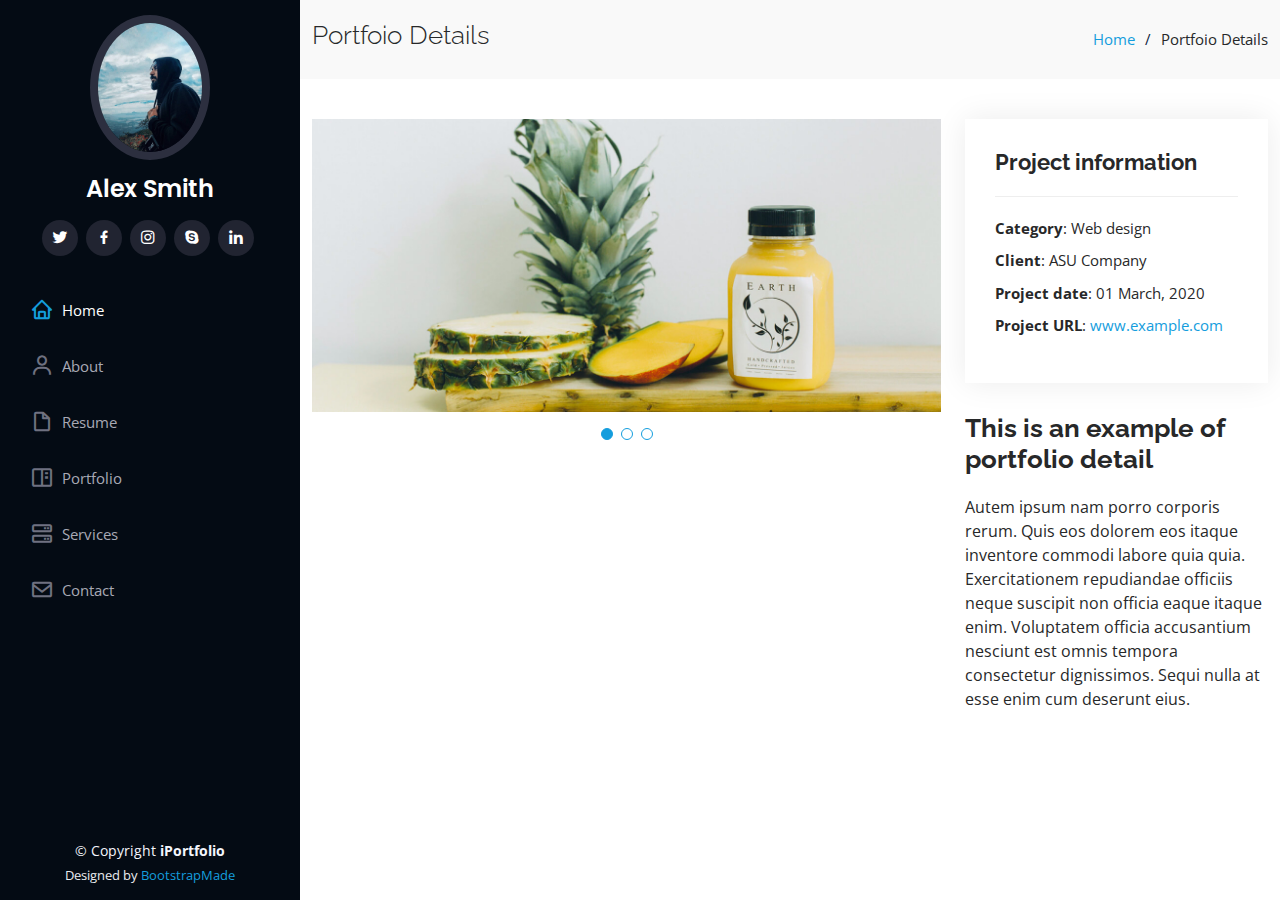
<file: portfolio-details.html>
<!DOCTYPE html>
<html lang="en">

<head>
  <meta charset="utf-8">
  <meta content="width=device-width, initial-scale=1.0" name="viewport">

  <title>Portfolio Details - iPortfolio Bootstrap Template</title>
  <meta content="" name="description">
  <meta content="" name="keywords">

  <!-- Favicons -->
  <link href="assets/img/favicon.png" rel="icon">
  <link href="assets/img/apple-touch-icon.png" rel="apple-touch-icon">

  <!-- Google Fonts -->
  <link href="https://fonts.googleapis.com/css?family=Open+Sans:300,300i,400,400i,600,600i,700,700i|Raleway:300,300i,400,400i,500,500i,600,600i,700,700i|Poppins:300,300i,400,400i,500,500i,600,600i,700,700i" rel="stylesheet">

  <!-- Vendor CSS Files -->
  <link href="assets/vendor/aos/aos.css" rel="stylesheet">
  <link href="assets/vendor/bootstrap/css/bootstrap.min.css" rel="stylesheet">
  <link href="assets/vendor/bootstrap-icons/bootstrap-icons.css" rel="stylesheet">
  <link href="assets/vendor/boxicons/css/boxicons.min.css" rel="stylesheet">
  <link href="assets/vendor/glightbox/css/glightbox.min.css" rel="stylesheet">
  <link href="assets/vendor/swiper/swiper-bundle.min.css" rel="stylesheet">

  <!-- Template Main CSS File -->
  <link href="assets/css/style.css" rel="stylesheet">

  <!-- =======================================================
  * Template Name: iPortfolio - v3.7.0
  * Template URL: https://bootstrapmade.com/iportfolio-bootstrap-portfolio-websites-template/
  * Author: BootstrapMade.com
  * License: https://bootstrapmade.com/license/
  ======================================================== -->
</head>

<body>

  <!-- ======= Mobile nav toggle button ======= -->
  <i class="bi bi-list mobile-nav-toggle d-xl-none"></i>

  <!-- ======= Header ======= -->
  <header id="header">
    <div class="d-flex flex-column">

      <div class="profile">
        <img src="assets/img/profile-img.jpg" alt="" class="img-fluid rounded-circle">
        <h1 class="text-light"><a href="index.html">Alex Smith</a></h1>
        <div class="social-links mt-3 text-center">
          <a href="#" class="twitter"><i class="bx bxl-twitter"></i></a>
          <a href="#" class="facebook"><i class="bx bxl-facebook"></i></a>
          <a href="#" class="instagram"><i class="bx bxl-instagram"></i></a>
          <a href="#" class="google-plus"><i class="bx bxl-skype"></i></a>
          <a href="#" class="linkedin"><i class="bx bxl-linkedin"></i></a>
        </div>
      </div>

      <nav id="navbar" class="nav-menu navbar">
        <ul>
          <li><a href="#hero" class="nav-link scrollto active"><i class="bx bx-home"></i> <span>Home</span></a></li>
          <li><a href="#about" class="nav-link scrollto"><i class="bx bx-user"></i> <span>About</span></a></li>
          <li><a href="#resume" class="nav-link scrollto"><i class="bx bx-file-blank"></i> <span>Resume</span></a></li>
          <li><a href="#portfolio" class="nav-link scrollto"><i class="bx bx-book-content"></i> <span>Portfolio</span></a></li>
          <li><a href="#services" class="nav-link scrollto"><i class="bx bx-server"></i> <span>Services</span></a></li>
          <li><a href="#contact" class="nav-link scrollto"><i class="bx bx-envelope"></i> <span>Contact</span></a></li>
        </ul>
      </nav><!-- .nav-menu -->
    </div>
  </header><!-- End Header -->

  <main id="main">

    <!-- ======= Breadcrumbs ======= -->
    <section id="breadcrumbs" class="breadcrumbs">
      <div class="container">

        <div class="d-flex justify-content-between align-items-center">
          <h2>Portfoio Details</h2>
          <ol>
            <li><a href="index.html">Home</a></li>
            <li>Portfoio Details</li>
          </ol>
        </div>

      </div>
    </section><!-- End Breadcrumbs -->

    <!-- ======= Portfolio Details Section ======= -->
    <section id="portfolio-details" class="portfolio-details">
      <div class="container">

        <div class="row gy-4">

          <div class="col-lg-8">
            <div class="portfolio-details-slider swiper">
              <div class="swiper-wrapper align-items-center">

                <div class="swiper-slide">
                  <img src="assets/img/portfolio/portfolio-details-1.jpg" alt="">
                </div>

                <div class="swiper-slide">
                  <img src="assets/img/portfolio/portfolio-details-2.jpg" alt="">
                </div>

                <div class="swiper-slide">
                  <img src="assets/img/portfolio/portfolio-details-3.jpg" alt="">
                </div>

              </div>
              <div class="swiper-pagination"></div>
            </div>
          </div>

          <div class="col-lg-4">
            <div class="portfolio-info">
              <h3>Project information</h3>
              <ul>
                <li><strong>Category</strong>: Web design</li>
                <li><strong>Client</strong>: ASU Company</li>
                <li><strong>Project date</strong>: 01 March, 2020</li>
                <li><strong>Project URL</strong>: <a href="#">www.example.com</a></li>
              </ul>
            </div>
            <div class="portfolio-description">
              <h2>This is an example of portfolio detail</h2>
              <p>
                Autem ipsum nam porro corporis rerum. Quis eos dolorem eos itaque inventore commodi labore quia quia. Exercitationem repudiandae officiis neque suscipit non officia eaque itaque enim. Voluptatem officia accusantium nesciunt est omnis tempora consectetur dignissimos. Sequi nulla at esse enim cum deserunt eius.
              </p>
            </div>
          </div>

        </div>

      </div>
    </section><!-- End Portfolio Details Section -->

  </main><!-- End #main -->

  <!-- ======= Footer ======= -->
  <footer id="footer">
    <div class="container">
      <div class="copyright">
        &copy; Copyright <strong><span>iPortfolio</span></strong>
      </div>
      <div class="credits">
        <!-- All the links in the footer should remain intact. -->
        <!-- You can delete the links only if you purchased the pro version. -->
        <!-- Licensing information: https://bootstrapmade.com/license/ -->
        <!-- Purchase the pro version with working PHP/AJAX contact form: https://bootstrapmade.com/iportfolio-bootstrap-portfolio-websites-template/ -->
        Designed by <a href="https://bootstrapmade.com/">BootstrapMade</a>
      </div>
    </div>
  </footer><!-- End  Footer -->

  <a href="#" class="back-to-top d-flex align-items-center justify-content-center"><i class="bi bi-arrow-up-short"></i></a>

  <!-- Vendor JS Files -->
  <script src="assets/vendor/purecounter/purecounter.js"></script>
  <script src="assets/vendor/aos/aos.js"></script>
  <script src="assets/vendor/bootstrap/js/bootstrap.bundle.min.js"></script>
  <script src="assets/vendor/glightbox/js/glightbox.min.js"></script>
  <script src="assets/vendor/isotope-layout/isotope.pkgd.min.js"></script>
  <script src="assets/vendor/swiper/swiper-bundle.min.js"></script>
  <script src="assets/vendor/typed.js/typed.min.js"></script>
  <script src="assets/vendor/waypoints/noframework.waypoints.js"></script>
  <script src="assets/vendor/php-email-form/validate.js"></script>

  <!-- Template Main JS File -->
  <script src="assets/js/main.js"></script>

</body>

</html>
</file>
<file: assets/css/style.css>
/**
* Template Name: iPortfolio - v3.7.0
* Template URL: https://bootstrapmade.com/iportfolio-bootstrap-portfolio-websites-template/
* Author: BootstrapMade.com
* License: https://bootstrapmade.com/license/
*/

/*--------------------------------------------------------------
# General
--------------------------------------------------------------*/
body {
  font-family: "Open Sans", sans-serif;
  color: #272829;
}

a {
  color: #149ddd;
  text-decoration: none;
}

a:hover {
  color: #37b3ed;
  text-decoration: none;
}

h1, h2, h3, h4, h5, h6 {
  font-family: "Raleway", sans-serif;
}

/*--------------------------------------------------------------
# Back to top button
--------------------------------------------------------------*/
.back-to-top {
  position: fixed;
  visibility: hidden;
  opacity: 0;
  right: 15px;
  bottom: 15px;
  z-index: 996;
  background: #149ddd;
  width: 40px;
  height: 40px;
  border-radius: 50px;
  transition: all 0.4s;
}
.back-to-top i {
  font-size: 28px;
  color: #fff;
  line-height: 0;
}
.back-to-top:hover {
  background: #2eafec;
  color: #fff;
}
.back-to-top.active {
  visibility: visible;
  opacity: 1;
}

/*--------------------------------------------------------------
# Header
--------------------------------------------------------------*/
#header {
  position: fixed;
  top: 0;
  left: 0;
  bottom: 0;
  width: 300px;
  transition: all ease-in-out 0.5s;
  z-index: 9997;
  transition: all 0.5s;
  padding: 0 15px;
  background: #040b14;
  overflow-y: auto;
}
#header .profile img {
  margin: 15px auto;
  display: block;
  width: 120px;
  border: 8px solid #2c2f3f;
}
#header .profile h1 {
  font-size: 24px;
  margin: 0;
  padding: 0;
  font-weight: 600;
  -moz-text-align-last: center;
  text-align-last: center;
  font-family: "Poppins", sans-serif;
}
#header .profile h1 a, #header .profile h1 a:hover {
  color: #fff;
  text-decoration: none;
}
#header .profile .social-links a {
  font-size: 18px;
  display: inline-block;
  background: #212431;
  color: #fff;
  line-height: 1;
  padding: 8px 0;
  margin-right: 4px;
  border-radius: 50%;
  text-align: center;
  width: 36px;
  height: 36px;
  transition: 0.3s;
}
#header .profile .social-links a:hover {
  background: #149ddd;
  color: rgb(3, 3, 3);
  text-decoration: none;
}

#main {
  margin-left: 300px;
}

@media (max-width: 1199px) {
  #header {
    left: -300px;
  }

  #main {
    margin-left: 0;
  }
}
/*--------------------------------------------------------------
# Navigation Menu
--------------------------------------------------------------*/
/* Desktop Navigation */
.nav-menu {
  padding: 30px 0 0 0;
}
.nav-menu * {
  margin: 0;
  padding: 0;
  list-style: none;
}
.nav-menu > ul > li {
  position: relative;
  white-space: nowrap;
}
.nav-menu a, .nav-menu a:focus {
  display: flex;
  align-items: center;
  color: #a8a9b4;
  padding: 12px 15px;
  margin-bottom: 8px;
  transition: 0.3s;
  font-size: 15px;
}
.nav-menu a i, .nav-menu a:focus i {
  font-size: 24px;
  padding-right: 8px;
  color: #6f7180;
}
.nav-menu a:hover, .nav-menu .active, .nav-menu .active:focus, .nav-menu li:hover > a {
  text-decoration: none;
  color: #fff;
}
.nav-menu a:hover i, .nav-menu .active i, .nav-menu .active:focus i, .nav-menu li:hover > a i {
  color: #149ddd;
}

/* Mobile Navigation */
.mobile-nav-toggle {
  position: fixed;
  right: 15px;
  top: 15px;
  z-index: 9998;
  border: 0;
  font-size: 24px;
  transition: all 0.4s;
  outline: none !important;
  background-color: #149ddd;
  color: #fff;
  width: 40px;
  height: 40px;
  display: inline-flex;
  align-items: center;
  justify-content: center;
  line-height: 0;
  border-radius: 50px;
  cursor: pointer;
}

.mobile-nav-active {
  overflow: hidden;
}
.mobile-nav-active #header {
  left: 0;
}

/*--------------------------------------------------------------
# Hero Section
--------------------------------------------------------------*/
#hero {
  width: 77%;
  height: 100vh;
  background: url(../img/hero-bg1.jpg) top center no-repeat;
  margin-left: 300px;
  background-size: 100% 100%;
  background-attachment: inherit;

 
  
}
#hero:before {
  content: "";
  background: rgba(5, 13, 24, 0.3);
  position: absolute;
  bottom: 0;
  top: 0;
  left: 0;
  right: 0;
  z-index: 1;
}
#hero .hero-container {
  position: relative;
  z-index: 2;
  min-width: 300px;
}
#hero h1 {
  margin: 0 0 10px 0;
  font-size: 64px;
  font-weight: 700;
  line-height: 56px;
  color: #fff;
}
#hero p {
  color: #fff;
  margin-bottom: 50px;
  font-size: 26px;
  font-family: "Poppins", sans-serif;
}
#hero p span {
  color: #fff;
  padding-bottom: 4px;
  letter-spacing: 1px;
  border-bottom: 3px solid #149ddd;
}


@media (max-width: 768px) {
  #hero h1 {
    font-size: 28px;
    line-height: 36px;
  }
  #hero h2 {
    font-size: 18px;
    line-height: 24px;
    margin-bottom: 30px;
  }
  #hero  {
    margin: 0;
    width:100%;
    
  }
}

/*--------------------------------------------------------------
# Sections General
--------------------------------------------------------------*/
section {
  padding: 60px 0;
  overflow: hidden;
}

.section-bg {
  background: #f5f8fd;
}

.section-title {
  padding-bottom: 30px;
}
.section-title h2 {
  font-size: 32px;
  font-weight: bold;
  margin-bottom: 20px;
  padding-bottom: 20px;
  position: relative;
  color: #173b6c;
}
.section-title h2::after {
  content: "";
  position: absolute;
  display: block;
  width: 50px;
  height: 3px;
  background: #149ddd;
  bottom: 0;
  left: 0;
}
.section-title p {
  margin-bottom: 0;
}

/*--------------------------------------------------------------
# About
--------------------------------------------------------------*/
.about .content h3 {
  font-weight: 700;
  font-size: 26px;
  color: #173b6c;
}
.about .content ul {
  list-style: none;
  padding: 0;
}
.about .content ul li {
  margin-bottom: 20px;
  display: flex;
  align-items: center;
}
.about .content ul strong {
  margin-right: 10px;
}
.about .content ul i {
  font-size: 16px;
  margin-right: 5px;
  color: #149ddd;
  line-height: 0;
}
.about .content p:last-child {
  margin-bottom: 0;
}

/*--------------------------------------------------------------
# Facts
--------------------------------------------------------------*/
.facts {
  padding-bottom: 30px;
}
.facts .count-box {
  padding: 30px;
  width: 100%;
}
.facts .count-box i {
  display: block;
  font-size: 44px;
  color: #149ddd;
  float: left;
  line-height: 0;
}
.facts .count-box span {
  font-size: 48px;
  line-height: 40px;
  display: block;
  font-weight: 700;
  color: #050d18;
  margin-left: 60px;
}
.facts .count-box p {
  padding: 15px 0 0 0;
  margin: 0 0 0 60px;
  font-family: "Raleway", sans-serif;
  font-size: 14px;
  color: #122f57;
}
.facts .count-box a {
  font-weight: 600;
  display: block;
  margin-top: 20px;
  color: #122f57;
  font-size: 15px;
  font-family: "Poppins", sans-serif;
  transition: ease-in-out 0.3s;
}
.facts .count-box a:hover {
  color: #1f5297;
}

/*--------------------------------------------------------------
# Akills
--------------------------------------------------------------*/
.skills .progress {
  height: 60px;
  display: block;
  background: none;
  border-radius: 0;
}
.skills .progress .skill {
  padding: 0;
  margin: 0 0 6px 0;
  text-transform: uppercase;
  display: block;
  font-weight: 600;
  font-family: "Poppins", sans-serif;
  color: #050d18;
}
.skills .progress .skill .val {
  float: right;
  font-style: normal;
}
.skills .progress-bar-wrap {
  background: #dce8f8;
  height: 10px;
}
.skills .progress-bar {
  width: 1px;
  height: 10px;
  transition: 0.9s;
  background-color: #149ddd;
}

/*--------------------------------------------------------------
# Resume
--------------------------------------------------------------*/
.resume .resume-title {
  font-size: 26px;
  font-weight: 700;
  margin-top: 20px;
  margin-bottom: 20px;
  color: #050d18;
}
.resume .resume-item {
  padding: 0 0 20px 20px;
  margin-top: -2px;
  border-left: 2px solid #1f5297;
  position: relative;
}
.resume .resume-item h4 {
  line-height: 18px;
  font-size: 18px;
  font-weight: 600;
  text-transform: uppercase;
  font-family: "Poppins", sans-serif;
  color: #050d18;
  margin-bottom: 10px;
}
.resume .resume-item h5 {
  font-size: 16px;
  background: #e4edf9;
  padding: 5px 15px;
  display: inline-block;
  font-weight: 600;
  margin-bottom: 10px;
}
.resume .resume-item ul {
  padding-left: 20px;
}
.resume .resume-item ul li {
  padding-bottom: 10px;
}
.resume .resume-item:last-child {
  padding-bottom: 0;
}
.resume .resume-item::before {
  content: "";
  position: absolute;
  width: 16px;
  height: 16px;
  border-radius: 50px;
  left: -9px;
  top: 0;
  background: #fff;
  border: 2px solid #1f5297;
}

/*--------------------------------------------------------------
# Portfolio
--------------------------------------------------------------*/
.portfolio .portfolio-item {
  margin-bottom: 30px;
}
.portfolio #portfolio-flters {
  padding: 0;
  margin: 0 auto 35px auto;
  list-style: none;
  text-align: center;
  background: #fff;
  border-radius: 50px;
  padding: 2px 15px;
}
.portfolio #portfolio-flters li {
  cursor: pointer;
  display: inline-block;
  padding: 10px 15px 8px 15px;
  font-size: 14px;
  font-weight: 600;
  line-height: 1;
  text-transform: uppercase;
  color: #272829;
  margin-bottom: 5px;
  transition: all 0.3s ease-in-out;
}
.portfolio #portfolio-flters li:hover, .portfolio #portfolio-flters li.filter-active {
  color: #149ddd;
}
.portfolio #portfolio-flters li:last-child {
  margin-right: 0;
}
.portfolio .portfolio-wrap {
  transition: 0.3s;
  position: relative;
  overflow: hidden;
  z-index: 1;
}
.portfolio .portfolio-wrap::before {
  content: "";
  background: rgba(255, 255, 255, 0.5);
  position: absolute;
  left: 0;
  right: 0;
  top: 0;
  bottom: 0;
  transition: all ease-in-out 0.3s;
  z-index: 2;
  opacity: 0;
}
.portfolio .portfolio-wrap .portfolio-links {
  opacity: 1;
  left: 0;
  right: 0;
  bottom: -60px;
  z-index: 3;
  position: absolute;
  transition: all ease-in-out 0.3s;
  display: flex;
  justify-content: center;
}
.portfolio .portfolio-wrap .portfolio-links a {
  color: #fff;
  font-size: 28px;
  text-align: center;
  background: rgba(20, 157, 221, 0.75);
  transition: 0.3s;
  width: 50%;
}
.portfolio .portfolio-wrap .portfolio-links a:hover {
  background: rgba(20, 157, 221, 0.95);
}
.portfolio .portfolio-wrap .portfolio-links a + a {
  border-left: 1px solid #37b3ed;
}
.portfolio .portfolio-wrap:hover::before {
  top: 0;
  left: 0;
  right: 0;
  bottom: 0;
  opacity: 1;
}
.portfolio .portfolio-wrap:hover .portfolio-links {
  opacity: 1;
  bottom: 0;
}

/*--------------------------------------------------------------
# Portfolio Details
--------------------------------------------------------------*/
.portfolio-details {
  padding-top: 40px;
}
.portfolio-details .portfolio-details-slider img {
  width: 100%;
}
.portfolio-details .portfolio-details-slider .swiper-pagination {
  margin-top: 20px;
  position: relative;
}
.portfolio-details .portfolio-details-slider .swiper-pagination .swiper-pagination-bullet {
  width: 12px;
  height: 12px;
  background-color: #fff;
  opacity: 1;
  border: 1px solid #149ddd;
}
.portfolio-details .portfolio-details-slider .swiper-pagination .swiper-pagination-bullet-active {
  background-color: #149ddd;
}
.portfolio-details .portfolio-info {
  padding: 30px;
  box-shadow: 0px 0 30px rgba(5, 13, 24, 0.08);
}
.portfolio-details .portfolio-info h3 {
  font-size: 22px;
  font-weight: 700;
  margin-bottom: 20px;
  padding-bottom: 20px;
  border-bottom: 1px solid #eee;
}
.portfolio-details .portfolio-info ul {
  list-style: none;
  padding: 0;
  font-size: 15px;
}
.portfolio-details .portfolio-info ul li + li {
  margin-top: 10px;
}
.portfolio-details .portfolio-description {
  padding-top: 30px;
}
.portfolio-details .portfolio-description h2 {
  font-size: 26px;
  font-weight: 700;
  margin-bottom: 20px;
}
.portfolio-details .portfolio-description p {
  padding: 0;
}

/*--------------------------------------------------------------
# Services
--------------------------------------------------------------*/
.services .icon-box {
  margin-bottom: 20px;
}
.services .icon {
  float: left;
  display: flex;
  align-items: center;
  justify-content: center;
  width: 54px;
  height: 54px;
  background: #149ddd;
  border-radius: 50%;
  transition: 0.5s;
  border: 1px solid #149ddd;
}
.services .icon i {
  color: #fff;
  font-size: 24px;
  line-height: 0;
}
.services .icon-box:hover .icon {
  background: #fff;
}
.services .icon-box:hover .icon i {
  color: #149ddd;
}
.services .title {
  margin-left: 80px;
  font-weight: 700;
  margin-bottom: 15px;
  font-size: 18px;
}
.services .title a {
  color: #343a40;
}
.services .title a:hover {
  color: #149ddd;
}
.services .description {
  margin-left: 80px;
  line-height: 24px;
  font-size: 14px;
}

/*--------------------------------------------------------------
# Testimonials
--------------------------------------------------------------*/
.testimonials .testimonials-carousel, .testimonials .testimonials-slider {
  overflow: hidden;
}
.testimonials .testimonial-item {
  box-sizing: content-box;
  text-align: center;
  min-height: 320px;
}
.testimonials .testimonial-item .testimonial-img {
  width: 90px;
  border-radius: 50%;
  margin: 0 auto;
}
.testimonials .testimonial-item h3 {
  font-size: 18px;
  font-weight: bold;
  margin: 10px 0 5px 0;
  color: #111;
}
.testimonials .testimonial-item h4 {
  font-size: 14px;
  color: #999;
  margin: 0;
}
.testimonials .testimonial-item .quote-icon-left, .testimonials .testimonial-item .quote-icon-right {
  color: #c3e8fa;
  font-size: 26px;
}
.testimonials .testimonial-item .quote-icon-left {
  display: inline-block;
  left: -5px;
  position: relative;
}
.testimonials .testimonial-item .quote-icon-right {
  display: inline-block;
  right: -5px;
  position: relative;
  top: 10px;
}
.testimonials .testimonial-item p {
  font-style: italic;
  margin: 0 15px 15px 15px;
  padding: 20px;
  background: #fff;
  position: relative;
  margin-bottom: 35px;
  border-radius: 6px;
  box-shadow: 0px 2px 15px rgba(0, 0, 0, 0.1);
}
.testimonials .testimonial-item p::after {
  content: "";
  width: 0;
  height: 0;
  border-top: 20px solid #fff;
  border-right: 20px solid transparent;
  border-left: 20px solid transparent;
  position: absolute;
  bottom: -20px;
  left: calc(50% - 20px);
}
.testimonials .swiper-pagination {
  margin-top: 20px;
  position: relative;
}
.testimonials .swiper-pagination .swiper-pagination-bullet {
  width: 12px;
  height: 12px;
  background-color: #fff;
  opacity: 1;
  border: 1px solid #149ddd;
}
.testimonials .swiper-pagination .swiper-pagination-bullet-active {
  background-color: #149ddd;
}

/*--------------------------------------------------------------
# Contact
--------------------------------------------------------------*/
.contact {
  padding-bottom: 130px;
}
.contact .info {
  padding: 30px;
  background: #fff;
  width: 100%;
  box-shadow: 0 0 24px 0 rgba(0, 0, 0, 0.12);
}
.contact .info i {
  font-size: 20px;
  color: #149ddd;
  float: left;
  width: 44px;
  height: 44px;
  background: #dff3fc;
  display: flex;
  justify-content: center;
  align-items: center;
  border-radius: 50px;
  transition: all 0.3s ease-in-out;
}
.contact .info h4 {
  padding: 0 0 0 60px;
  font-size: 22px;
  font-weight: 600;
  margin-bottom: 5px;
  color: #050d18;
}
.contact .info p {
  padding: 0 0 10px 60px;
  margin-bottom: 20px;
  font-size: 14px;
  color: #173b6c;
}
.contact .info .email p {
  padding-top: 5px;
}
.contact .info .social-links {
  padding-left: 60px;
}
.contact .info .social-links a {
  font-size: 18px;
  display: inline-block;
  background: #333;
  color: #fff;
  line-height: 1;
  padding: 8px 0;
  border-radius: 50%;
  text-align: center;
  width: 36px;
  height: 36px;
  transition: 0.3s;
  margin-right: 10px;
}
.contact .info .social-links a:hover {
  background: #149ddd;
  color: #fff;
}
.contact .info .email:hover i, .contact .info .address:hover i, .contact .info .phone:hover i {
  background: #149ddd;
  color: #fff;
}
.contact .php-email-form {
  width: 100%;
  padding: 30px;
  background: #fff;
  box-shadow: 0 0 24px 0 rgba(0, 0, 0, 0.12);
}
.contact .php-email-form .form-group {
  padding-bottom: 8px;
}
.contact .php-email-form .validate {
  display: none;
  color: red;
  margin: 0 0 15px 0;
  font-weight: 400;
  font-size: 13px;
}
.contact .php-email-form .error-message {
  display: none;
  color: #fff;
  background: #ed3c0d;
  text-align: left;
  padding: 15px;
  font-weight: 600;
}
.contact .php-email-form .error-message br + br {
  margin-top: 25px;
}
.contact .php-email-form .sent-message {
  display: none;
  color: #fff;
  background: #18d26e;
  text-align: center;
  padding: 15px;
  font-weight: 600;
}
.contact .php-email-form .loading {
  display: none;
  background: #fff;
  text-align: center;
  padding: 15px;
}
.contact .php-email-form .loading:before {
  content: "";
  display: inline-block;
  border-radius: 50%;
  width: 24px;
  height: 24px;
  margin: 0 10px -6px 0;
  border: 3px solid #18d26e;
  border-top-color: #eee;
  -webkit-animation: animate-loading 1s linear infinite;
  animation: animate-loading 1s linear infinite;
}
.contact .php-email-form .form-group {
  margin-bottom: 15px;
}
.contact .php-email-form label {
  padding-bottom: 8px;
}
.contact .php-email-form input, .contact .php-email-form textarea {
  border-radius: 0;
  box-shadow: none;
  font-size: 14px;
}
.contact .php-email-form input {
  height: 44px;
}
.contact .php-email-form textarea {
  padding: 10px 15px;
}
.contact .php-email-form button[type=submit] {
  background: #149ddd;
  border: 0;
  padding: 10px 24px;
  color: #fff;
  transition: 0.4s;
  border-radius: 4px;
}
.contact .php-email-form button[type=submit]:hover {
  background: #37b3ed;
}
@-webkit-keyframes animate-loading {
  0% {
    transform: rotate(0deg);
  }
  100% {
    transform: rotate(360deg);
  }
}
@keyframes animate-loading {
  0% {
    transform: rotate(0deg);
  }
  100% {
    transform: rotate(360deg);
  }
}

/*--------------------------------------------------------------
# Breadcrumbs
--------------------------------------------------------------*/
.breadcrumbs {
  padding: 20px 0;
  background: #f9f9f9;
}
.breadcrumbs h2 {
  font-size: 26px;
  font-weight: 300;
}
.breadcrumbs ol {
  display: flex;
  flex-wrap: wrap;
  list-style: none;
  padding: 0;
  margin: 0;
  font-size: 15px;
}
.breadcrumbs ol li + li {
  padding-left: 10px;
}
.breadcrumbs ol li + li::before {
  display: inline-block;
  padding-right: 10px;
  color: #0e2442;
  content: "/";
}
@media (max-width: 768px) {
  .breadcrumbs .d-flex {
    display: block !important;
  }
  .breadcrumbs ol {
    display: block;
  }
  .breadcrumbs ol li {
    display: inline-block;
  }
}

/*--------------------------------------------------------------
# Footer
--------------------------------------------------------------*/
#footer {
  padding: 15px;
  color: #f4f6fd;
  font-size: 14px;
  position: fixed;
  left: 0;
  bottom: 0;
  width: 300px;
  z-index: 9999;
  background: #040b14;
}
#footer .copyright {
  text-align: center;
}
#footer .credits {
  padding-top: 5px;
  text-align: center;
  font-size: 13px;
  color: #eaebf0;
}
@media (max-width: 1199px) {
  #footer {
    position: static;
    width: auto;
    padding-right: 20px 15px;
  }
}
</file>
